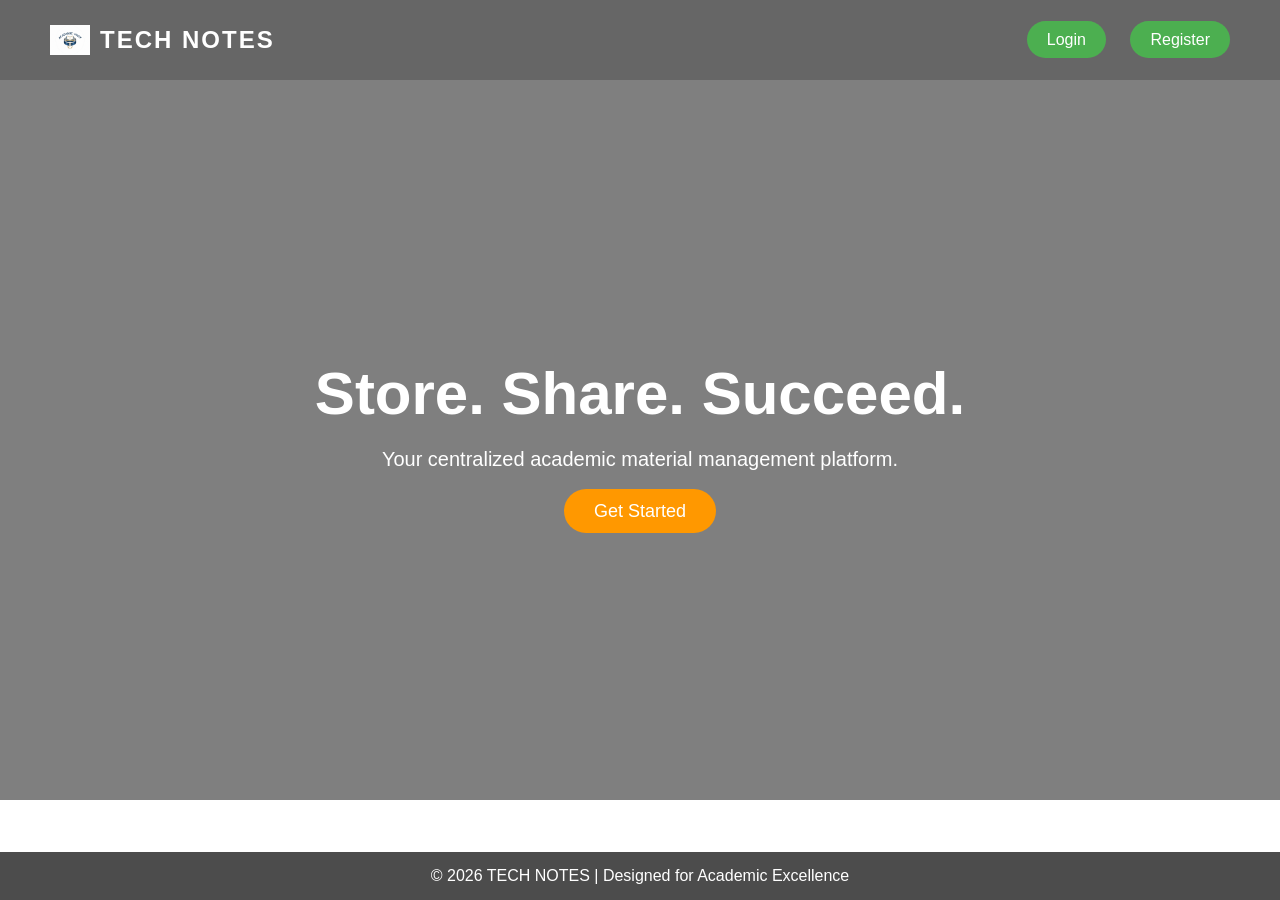
<file: index.html>
<!DOCTYPE html>
<html lang="en">
<head>
<meta charset="UTF-8">
<meta name="viewport" content="width=device-width, initial-scale=1.0">
<title>TEACH NOTES</title>
<link rel="stylesheet" href="css/style.css">
</head>
<body>

<header class="navbar">
    <div class="logo">
    <img src="assets/logo.png" alt="TECH NOTES Logo">
    <span>TECH NOTES</span>
</div>
    <div class="nav-buttons">
        <a href="login.html" class="btn">Login</a>
        <a href="register.html" class="btn">Register</a>
    </div>
</header>

<section class="hero">
    <div class="hero-content">
        <h1>Store. Share. Succeed.</h1>
        <p>Your centralized academic material management platform.</p>
        <a href="login.html" class="hero-btn">Get Started</a>
    </div>
</section>

<footer>
    © 2026 TECH NOTES | Designed for Academic Excellence
</footer>

</body>
</html>
</file>
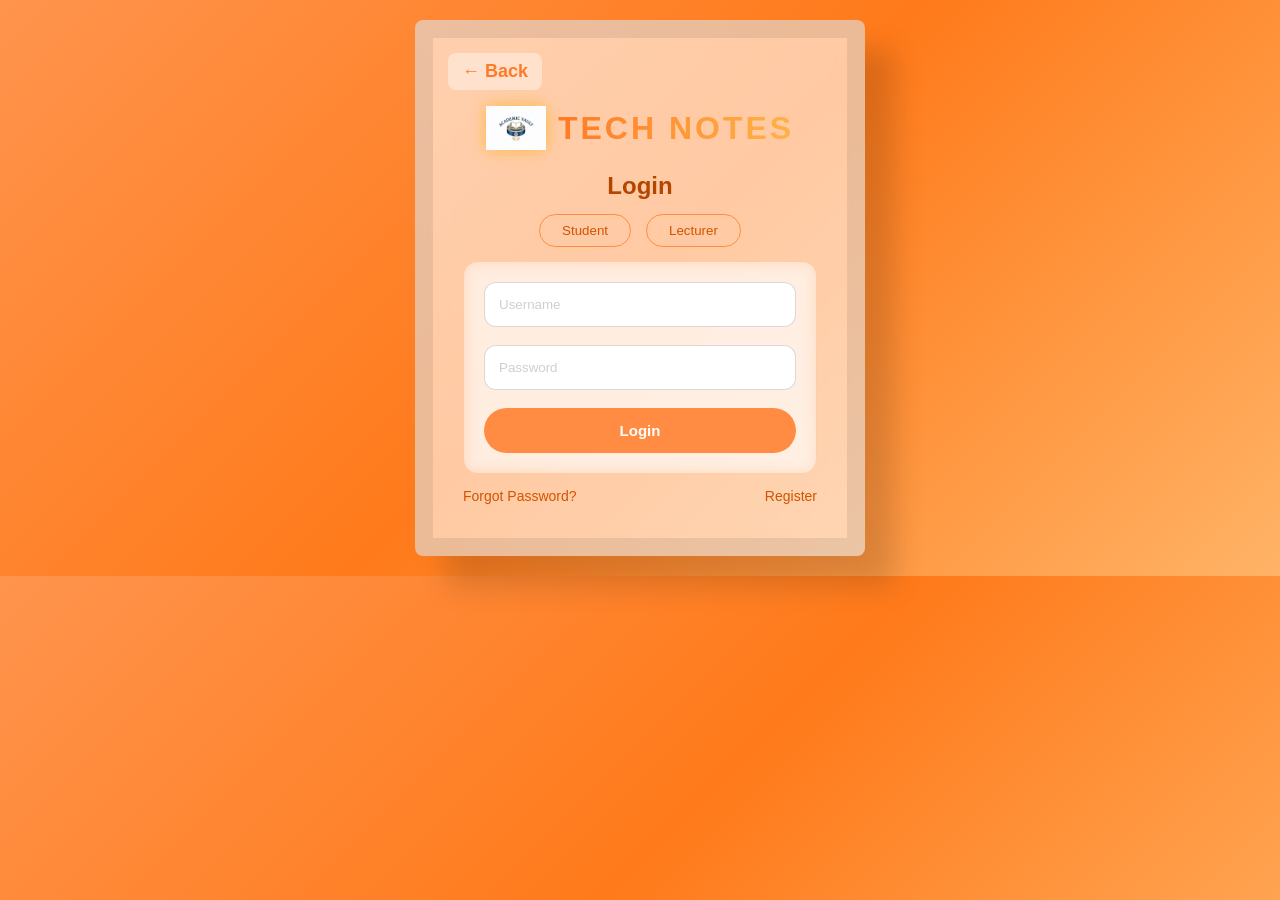
<file: lecturer.html>
<!DOCTYPE html>
<html lang="en">
<head>
<meta charset="UTF-8">
<meta name="viewport" content="width=device-width, initial-scale=1.0">
<title>Lecturer Dashboard</title>
<link rel="stylesheet" href="css/dashboard.css">
</head>
<body>

<div class="dashboard">

    <!-- Sidebar -->
    <div class="sidebar" id="sidebar">
        <div class="logo-auth">
    <img src="assets/logo.png" alt="Logo">
    <h2>TEACH NOTES</h2>
</div>
        <ul>
            <li onclick="showSection('profile')">Profile</li>
            <li onclick="showSection('upload')">Upload</li>
            <li onclick="showSection('library')">Library</li>
            <li onclick="logout()">Logout</li>
        </ul>
    </div>

    <!-- Main Content -->
    <div class="main">

        <!-- Topbar -->
        <div class="topbar">
            <button onclick="toggleSidebar()">☰</button>
            <div>
                <button onclick="toggleMode()">🌙</button>
            </div>
        </div>

        <!-- PROFILE -->
        <div id="profile" class="section">
            <h2>Profile</h2>
            <p><strong>Username:</strong> <span id="profileName"></span></p>
            <p><strong>No. of Uploads:</strong> <span id="uploadCount"></span></p>
        </div>

        <!-- UPLOAD -->
        <div id="upload" class="section hidden">
            <h2>Upload Material</h2>
	<div class="row">
    <select id="year">
        <option value="">Select Year</option>
        <option value="1">1</option>
        <option value="2">2</option>
        <option value="3">3</option>
        <option value="4">4</option>
    </select>

    <select id="sem">
        <option value="">Select Semester</option>
        <option value="1">Semester 1</option>
        <option value="2">Semester 2</option>
    </select>
</div>
            <select id="branch">
    <option value="">Select Branch</option>
    <option value="CSE">CSE</option>
    <option value="ECE">ECE</option>
    <option value="CAI">CAI</option>
    <option value="CSD">CSD</option>
    <option value="CSM">CSM</option>
    <option value="IT">IT</option>
    <option value="CIVIL">CIVIL</option>
    <option value="MECH">MECH</option>
	</select>
            <input type="text" id="title" placeholder="Title">
            <input type="file" id="pdfFile" accept="application/pdf">
            <button onclick="addMaterial()">Add Material</button>
            <p id="uploadMsg"></p>
        </div>

        <!-- LIBRARY -->
        <div id="library" class="section hidden">
            <h2>Library</h2>

            <input type="text" id="search" placeholder="Search..." onkeyup="renderTable()">

            <select id="sort" onchange="renderTable()">
                <option value="">Sort By</option>
                <option value="year">Year</option>
                <option value="branch">Branch</option>
                <option value="date">Date</option>
                <option value="az">A-Z</option>
            </select>

            <table>
                <thead>
                    <tr>
                        <th>Title</th>
                        <th>Year</th>
                        <th>Sem</th>
                        <th>Branch</th>
                        <th>Date</th>
                        <th>View</th>
                        <th>Delete</th>
                    </tr>
                </thead>
                <tbody id="tableBody"></tbody>
            </table>
        </div>

    </div>
</div>
<!-- PDF VIEW MODAL -->
<div id="pdfModal" class="pdf-modal hidden">
    <div class="pdf-content">
        <span class="close-btn" onclick="closePDF()">✖</span>
        <iframe id="pdfFrame"></iframe>
    </div>
</div>
<script src="js/lecturer.js"></script>

</body>
</html>
</file>
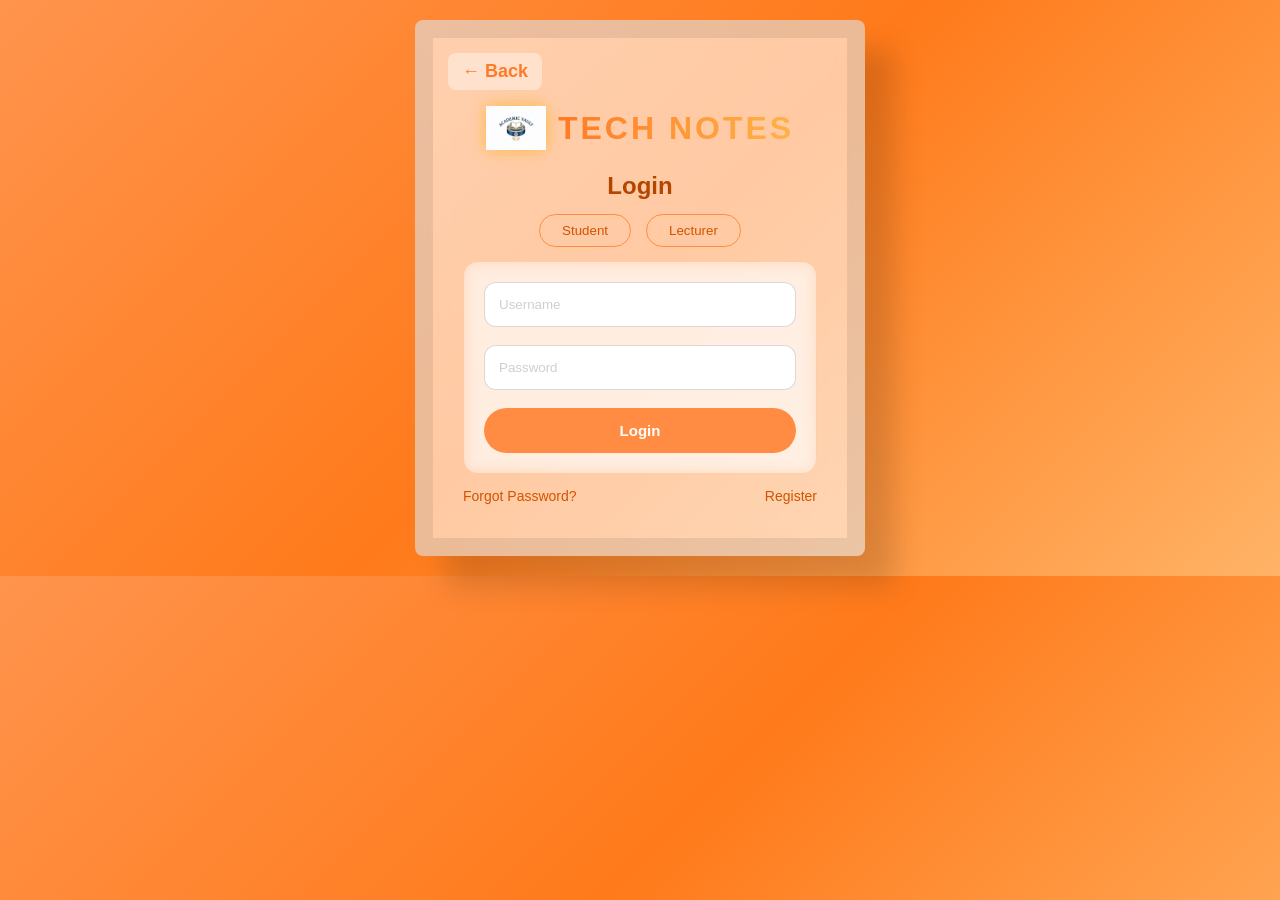
<file: login.html>
<!DOCTYPE html>
<html lang="en">
<head>
<meta charset="UTF-8">
<meta name="viewport" content="width=device-width, initial-scale=1.0">
<title>Login - Academic Vault</title>
<link rel="stylesheet" href="css/auth.css">
</head>
<body>
<div class="container">
<a href="index.html" class="back-arrow">← Back</a>
<div class="logo-auth">
    <img src="assets/logo.png" alt="Logo">
    <h2>TECH NOTES</h2>
</div>
    <h2 id="loginTitle">Login</h2>

  <div class="role-select">
        <button onclick="selectLoginRole('student')">Student</button>
        <button onclick="selectLoginRole('lecturer')">Lecturer</button>
    </div>

    <form id="loginForm">
        <input type="text" id="loginUsername" placeholder="Username" required>
        <input type="password" id="loginPassword" placeholder="Password" required>
        <button type="submit" class="main-btn">Login</button>
    </form>

    <div class="bottom-links">
        <a href="#" onclick="forgotPassword()">Forgot Password?</a>
        <a href="register.html">Register</a>
    </div>

    <div id="loginMessage"></div>
</div>

<script src="js/script.js"></script>
</body>
</html>
</file>
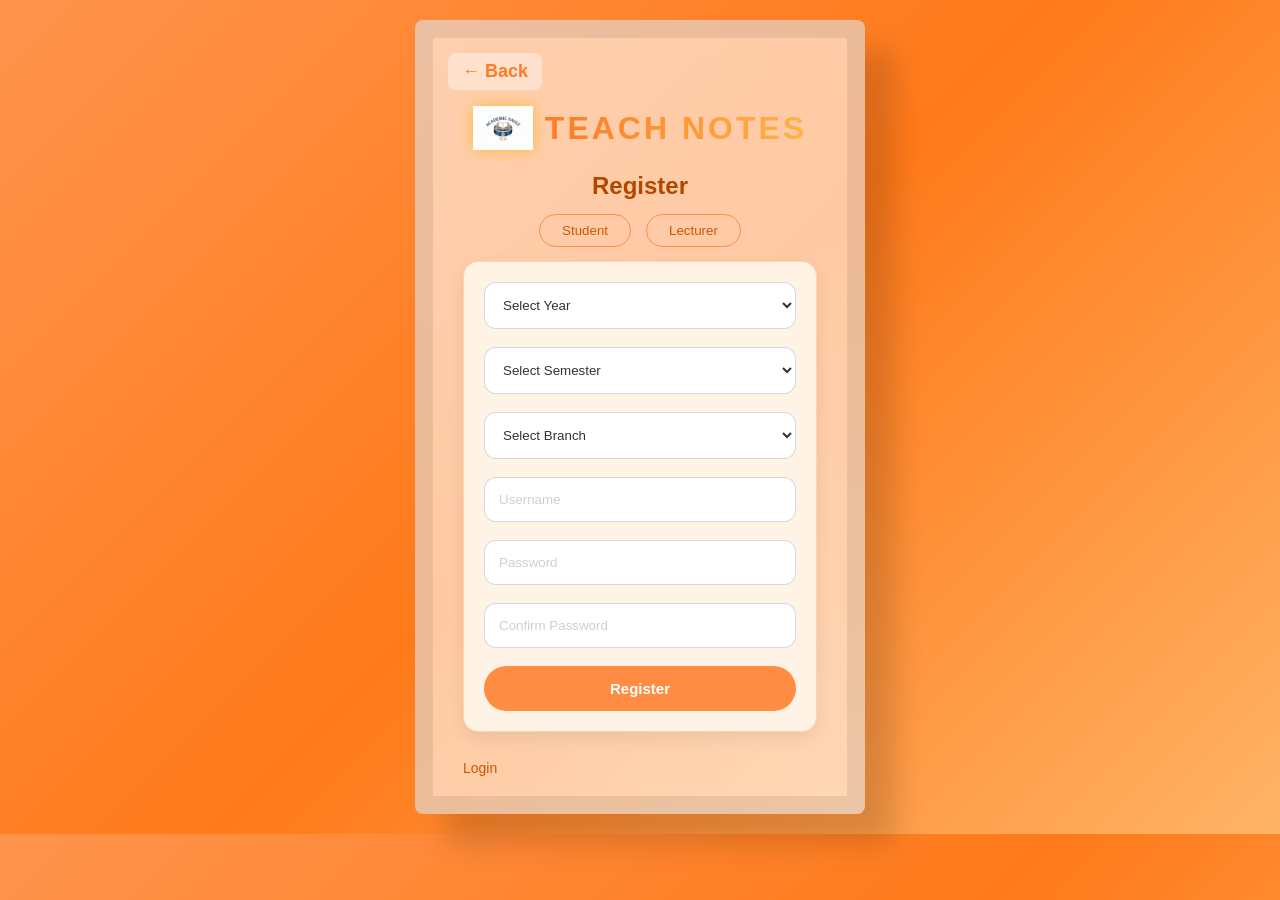
<file: register.html>
<!DOCTYPE html>
<html lang="en">
<head>
<meta charset="UTF-8">
<meta name="viewport" content="width=device-width, initial-scale=1.0">
<title>Register - Academic Vault</title>
<link rel="stylesheet" href="css/auth.css">
</head>
<body>

<div class="container">
<a href="index.html" class="back-arrow">← Back</a>
<div class="logo-auth">
    <img src="assets/logo.png" alt="Logo">
    <h2>TEACH NOTES</h2>
</div>
    <h2>Register</h2>
    <div class="role-select">
        <button onclick="selectRole('student')">Student</button>
        <button onclick="selectRole('lecturer')">Lecturer</button>
    </div>

    <form id="registerForm">

        <div id="studentFields" class="student-fields">
            <select id="year">
                <option value="">Select Year</option>
                <option>1</option>
                <option>2</option>
                <option>3</option>
                <option>4</option>
            </select>

            <select id="sem">
                <option value="">Select Semester</option>
                <option>1</option>
                <option>2</option>
            </select>

            <select id="branch">
                <option value="">Select Branch</option>
                <option>CSE</option>
                <option>ECE</option>
                <option>EEE</option>
                <option>MECH</option>
                <option>CIVIL</option>
                <option>IT</option>
	        <option>CAI</option>
    		<option>CSD</option>
    		<option>CSM</option>
            </select>
        </div>

        <input type="text" id="username" placeholder="Username" required>
        <input type="password" id="password" placeholder="Password" required>
        <input type="password" id="confirmPassword" placeholder="Confirm Password" required>

        <button type="submit" class="main-btn">Register</button>
    </form>

    <div id="message"></div>

    <div class="bottom-links">
        <a href="login.html">Login</a>
    </div>
</div>

<script src="js/script.js"></script>
</body>
</html>
</file>
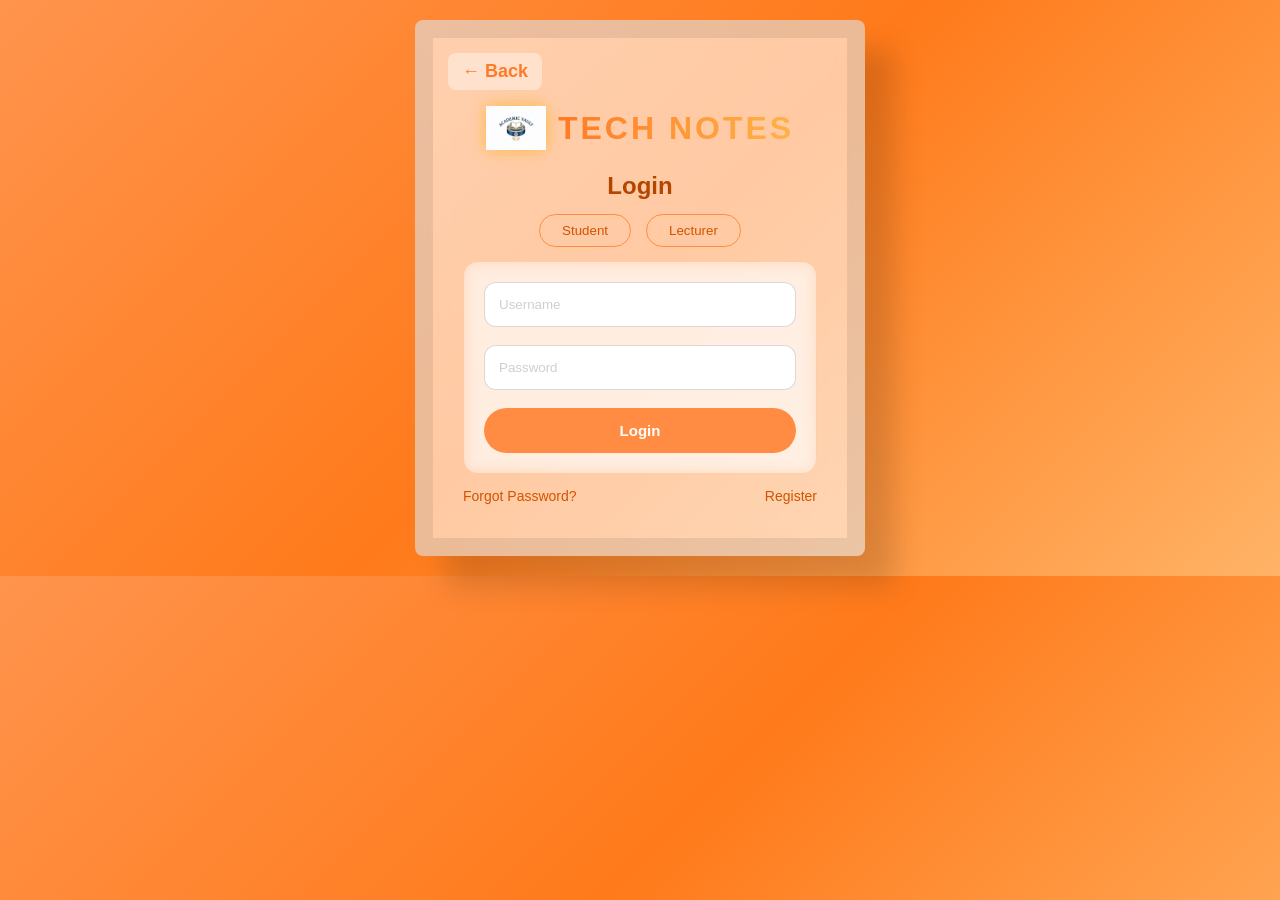
<file: student.html>
<!DOCTYPE html>
<html lang="en">
<head>
<meta charset="UTF-8">
<meta name="viewport" content="width=device-width, initial-scale=1.0">
<title>Student Dashboard - Academic Vault</title>
<link rel="stylesheet" href="css/dashboard.css">
</head>

<body>

<div class="dashboard">

    <!-- ================= SIDEBAR ================= -->
    <div class="sidebar" id="sidebar">
	<div class="sidebar" id="sidebar">
        <div class="logo-auth">
    <img src="assets/logo.png" alt="Logo">
        <h2> TECH NOTES <h2>
</div>
</div>
        <ul>
            <li onclick="showSection('profile')">Profile</li>
            <li onclick="showSection('materials')">Materials</li>
            <li onclick="logout()">Logout</li>
        </ul>

    </div>


    <!-- ================= MAIN CONTENT ================= -->
    <div class="main">

        <!-- ===== TOPBAR ===== -->
        <div class="topbar">
            <button onclick="toggleSidebar()">☰</button>
            <button onclick="toggleMode()">🌙</button>
        </div>


        <!-- ================= PROFILE SECTION ================= -->
        <div id="profile" class="section">

            <h2>Profile</h2>

            <p><strong>Username:</strong> 
                <span id="profileName"></span>
            </p>

            <p><strong>Branch:</strong> 
                <span id="profileBranch"></span>
            </p>

            <p><strong>Year:</strong> 
                <span id="profileYear"></span>
            </p>

            <p><strong>Semester:</strong> 
                <span id="profileSem"></span>
            </p>

        </div>


        <!-- ================= MATERIALS SECTION ================= -->
        <div id="materials" class="section hidden">

            <h2>Available Materials</h2>

            <!-- SEARCH -->
            <input 
                type="text" 
                id="search" 
                placeholder="Search materials..."
            >

            <!-- SORT -->
            <select id="sort">
                <option value="">Sort By</option>
                <option value="year">Year</option>
                <option value="branch">Branch</option>
                <option value="az">A-Z</option>
            </select>

            <!-- TABLE -->
            <table>

                <thead>
                    <tr>
                        <th>Title</th>
                        <th>Year</th>
                        <th>Sem</th>
                        <th>Branch</th>
                        <th>View</th>
                    </tr>
                </thead>

                <tbody id="tableBody">
                    <!-- JS will insert rows here -->
                </tbody>

            </table>

        </div>

    </div>
</div>

<script src="js/student.js"></script>

</body>
</html>
</file>
<file: css/style.css>
*{
    margin:0;
    padding:0;
    box-sizing:border-box;
    font-family: 'Segoe UI', sans-serif;
}

body{
    background: url('https://images.unsplash.com/photo-1521587760476-6c12a4b040da') no-repeat center center/cover;
    height:100vh;
    color:white;
}

/* NAVBAR */
.navbar{
    display:flex;
    justify-content:space-between;
    align-items:center;
    padding:20px 50px;
    background:rgba(0,0,0,0.6);
    backdrop-filter: blur(8px);
}

.logo{
    font-size:28px;
    font-weight:bold;
    letter-spacing:2px;
}

.nav-buttons a{
    margin-left:20px;
    text-decoration:none;
}

.btn{
    background:#4CAF50;
    padding:10px 20px;
    border-radius:25px;
    color:white;
    transition:0.3s;
}

.btn:hover{
    background:#45a049;
}

.btn-outline{
    border:2px solid white;
    padding:8px 18px;
    border-radius:25px;
    color:white;
    transition:0.3s;
}

.btn-outline:hover{
    background:white;
    color:black;
}

/* HERO */
.hero{
    display:flex;
    justify-content:center;
    align-items:center;
    height:80vh;
    text-align:center;
    background:rgba(0,0,0,0.5);
}

.hero-content h1{
    font-size:60px;
    margin-bottom:20px;
}

.hero-content p{
    font-size:20px;
    margin-bottom:30px;
}

.hero-btn{
    background:#ff9800;
    padding:12px 30px;
    border-radius:30px;
    text-decoration:none;
    color:white;
    font-size:18px;
    transition:0.3s;
}

.hero-btn:hover{
    background:#e68900;
}

/* FOOTER */
footer{
    text-align:center;
    padding:15px;
    background:rgba(0,0,0,0.7);
    position:absolute;
    bottom:0;
    width:100%;
}
.logo{
    display:flex;
    align-items:center;
    gap:10px;
    font-size:24px;
    font-weight:bold;
}

.logo img{
    width:40px;
    height:40px;
    object-fit:contain;
}
</file>
<file: css/dashboard.css>
/* ===== RESET ===== */
*{
    margin:0;
    padding:0px 0px 0px 0px;
    box-sizing:border-box;
    font-family:'Segoe UI',sans-serif;
}

/* ===== BODY ===== */
body{
    background:#fff7f0;   /* soft light orange */
}

/* ===== LAYOUT ===== */
.dashboard{
    display:flex;
    min-height:100vh;
}

/* ===== SIDEBAR ===== */
.sidebar{
    width:240px;
    background:linear-gradient(180deg,#ff914d,#ff7a1a);
    color:white;
    padding:25px 15px;
    transition:0.3s;
}

.sidebar h2{
    text-align:center;
    margin-bottom:30px;
    font-size:20px;
    letter-spacing:1px;
}

.sidebar ul{
    list-style:none;
}

.sidebar li{
    padding:12px 15px;
    margin-bottom:10px;
    border-radius:8px;
    cursor:pointer;
    transition:0.3s;
}

.sidebar li:hover{
    background:rgba(255,255,255,0.2);
}

/* Collapse */
.sidebar.collapsed{
    width:0;
    padding:0;
    overflow:hidden;
}

.sidebar.collapsed h2{
    display:none;
}

/* ===== MAIN ===== */
.main{
    flex:1;
    padding:30px;
    background:#fffaf5;
    transition:0.3s ease;
}

/* ===== TOPBAR ===== */
.topbar{
    display:flex;
    justify-content:space-between;
    align-items:center;
    margin-bottom:25px;
}

.topbar button{
    background:#ff7a1a;
    color:white;
    border:none;
    padding:8px 14px;
    border-radius:6px;
    cursor:pointer;
    transition:0.3s;
}

.topbar button:hover{
    background:#e56700;
}
body.dark{
    background:#2c2f33;
    color:#e4e6eb;
}

body.dark .topbar{
    background:#3a3f44;
    color:#ffffff;
}

body.dark .sidebar{
    background:#35393e;
}

body.dark .sidebar a{
    color:#e4e6eb;
}

body.dark .sidebar a:hover{
    background:#40444b;
}

body.dark button{
    background:#555;
    color:white;
}

body.dark input{
    background:#444;
    color:white;
    border:1px solid #666;
}

/* ===== SECTION CARD ===== */
.section{
    background:white;
    padding:25px;
    border-radius:14px;
    box-shadow:0 6px 18px rgba(255,122,26,0.15);
    margin-bottom:20px;
}

/* ===== FORM ELEMENTS ===== */
.section input,
.section select{
    width:100%;
    padding:12px;
    margin-bottom:15px;
    border-radius:8px;
    border:1px solid #ffd9c2;
    transition:0.3s;
}

.section input:focus,
.section select:focus{
    border-color:#ff7a1a;
    outline:none;
    box-shadow:0 0 0 2px rgba(255,122,26,0.2);
}

/* ===== BUTTON ===== */
.section button{
    width:100%;
    padding:12px;
    background:linear-gradient(45deg,#ff914d,#ff7a1a);
    color:white;
    border:none;
    border-radius:8px;
    font-weight:600;
    transition:0.3s;
}

.section button:hover{
    background:linear-gradient(45deg,#ff7a1a,#e56700);
    transform:translateY(-2px);
}

/* ===== ROW ===== */
.row{
    display:flex;
    gap:15px;
}

/* ===== TABLE ===== */
table{
    width:100%;
    border-collapse:collapse;
    margin-top:20px;
    border-radius:14px;
    overflow:hidden;
    box-shadow:0 6px 20px rgba(255,122,26,0.15);
}

th{
    background:linear-gradient(45deg,#ff914d,#ff7a1a);
    color:white;
    padding:14px;
    text-align:center;
}

td{
    padding:12px;
    text-align:center;
    border-bottom:1px solid #ffe5d6;
}

tr:nth-child(even){
    background:#fff3eb;
}

tr:hover{
    background:#ffe0cc;
    transition:0.3s;
}

/* ===== TABLE BUTTONS ===== */
.view-btn{
    background:#ff914d;
    color:white;
    border:none;
    padding:6px 14px;
    border-radius:6px;
    cursor:pointer;
    transition:0.3s;
}

.view-btn:hover{
    background:#e56700;
}

.delete-btn{
    background:#ff4d4d;
    color:white;
    border:none;
    padding:6px 14px;
    border-radius:6px;
    cursor:pointer;
    transition:0.3s;
}

.delete-btn:hover{
    background:#cc0000;
}

/* ===== HIDDEN ===== */
.hidden{
    display:none;
}

.logo-auth{
    display:flex;
    align-items:center;
    justify-content:center;
    gap:12px;
}
.logo-auth img{
    width:60px;
    height:60px;
    object-fit:contain;
    filter:drop-shadow(0 0 8px rgba(255, 170, 0, 0.6));
}
.logo-auth h2{
    font-size:22px;
    line-height:1.2;
    margin:0;
}
</file>
<file: css/auth.css>
/* ================= RESET ================= */
*{
    margin:0;
    padding:0;
    box-sizing:border-box;
}

body{
    min-height:0vh;
    display:flex;
    justify-content:center;
    align-items:flex-start;   /* 🔥 CHANGE THIS */
    padding:20px 20px 20px 20px;           /* 🔥 ADD THIS */
    font-family:'Segoe UI', sans-serif;
    background: linear-gradient(135deg,#ff944d,#ff7a1a,#ffb366);
}
/* ================= CONTAINER CARD ================= */
.container{ 
	width:100%;
	max-width:450px;
	min-height: 50vh;
	padding:60px 30px 20px 30px; 
	border-radius:8px; 
	position:relative; 
	background:rgba(255,255,255,0.6); 
	backdrop-filter:blur(15px); 
	border:18px solid rgba(0,0,0,0.08); 
	box-shadow:30px 30px 30px rgba(0,0,0,0.15); 
	display:flex; flex-direction:column; 
	align-items:center; 
	gap:14px; 
	text-align:center; 
	color:#333; 
	overflow: visible;
	box-sizing:center;
}
/* ================= FORM ================= */
form{
    width:100%;
    display:flex;
    flex-direction:column;
    gap:18px;
}
#loginForm{
    width:100%;
    padding:20px;
    border-radius:15px;

    background:rgba(255, 255, 255, 0.15);
    border:1px solid rgba(255, 140, 66, 0.25);

    backdrop-filter:blur(8px);
}
#registerForm{
    width:100%;
    padding:20px;
    border-radius:15px;

    background:#fff3e6;   /* soft peach */
    border:1px solid #ffd2b3;

    box-shadow:0 6px 18px rgba(0,0,0,0.08);
}

/* ================= BACK BUTTON ================= */
.back-btn{
    position:absolute !important;
    top:15px;
    left:15px;

    font-size:14px;
    font-weight:600;
    color:#ff7a26;
    text-decoration:none;

    padding:6px 10px;
    border-radius:8px;

    transition:0.3s ease;
}

.back-btn:hover{
    text-decoration:underline;
}
.back-arrow{
    position: absolute !important;
    top: 15px !important;
    left: 15px !important;

    font-size: 18px;
    font-weight: 600;
    color: #ff7a26;     /* matches orange theme */
    text-decoration: none;
    gap:12px;
    padding:8px 14px 8px 14px;
    border-radius: 8px;

    background: rgba(255,255,255,0.4);
    transition: 0.3s ease;
    z-index: 10;
}

.back-arrow:hover{
    background: rgba(255,255,255,0.7);
}

/* ================= LOGO SECTION ================= */
.logo-auth{
    display:flex;
    align-items:center;
    justify-content:center;
    gap:12px;
}

.logo-auth img{
    width:60px;
    height:60px;
    object-fit:contain;
    filter:drop-shadow(0 0 8px rgba(255, 170, 0, 0.6));
}

.logo-auth h2{
    font-size:32px;
    font-weight:900;
    letter-spacing:3px;

    background:linear-gradient(90deg,#ff7a26,#ffb347);
    -webkit-background-clip:text;
    -webkit-text-fill-color:transparent;
}

/* ================= PAGE TITLE ================= */
.container > h2{
    font-size:24px;
    font-weight:700;
    color:#b34700;   /* deep orange-brown */
}

/* ================= ROLE BUTTONS ================= */
.role-select{
    display:flex;
    gap:15px;
    justify-content:center;
}

.role-select button{
    padding:8px 22px;
    border-radius:25px;
    border:1px solid #ff8c42;
    background:transparent;
    color:#d35400;
    font-weight:500;
    cursor:pointer;
    transition:0.3s ease;
}

.role-select button:hover{
    background:#ff8c42;
    color:white;
}
/* ================= INPUT FIELDS ================= */
input, select{
    width:100%;
    padding:14px;
    border-radius:12px;
    border:1px solid rgba(0,0,0,0.15);
    background:white;
    color:#333;
    outline:none;
    transition:0.3s;
}

input:focus, select:focus{
    border-color:#ff8c42;
}
input::placeholder{
    color:#cfcfcf;
}

/* ================= MAIN BUTTON ================= */
.main-btn{
    width:100%;
    padding:14px;
    border:none;
    border-radius:30px;

    background:#ff8c42;
    color:white;
    font-weight:600;
    font-size:15px;

    cursor:pointer;
    transition:0.3s;
}

.main-btn:hover{
    background:#ff7a26;
}

/* ================= BOTTOM LINKS ================= */
.bottom-links{
    width:100%;
    display:flex;
    justify-content:space-between;
    font-size:14px;
}

.bottom-links a{
    color:#d35400;   /* deep orange */
    text-decoration:none;
    font-weight:500;
    transition:0.3s;
}

.bottom-links a:hover{
    color:#ff7a26;
    text-decoration:underline;
}
/* ================= MESSAGE TEXT ================= */
#message, #loginMessage{
    font-weight:bold;
    color:#00ffcc;
}

/* ================= RESPONSIVE ================= */
@media (max-width:450px){
    .container{
        margin:20px;
        padding:30px 20px;
    }

    .logo-auth img{
        width:50px;
        height:50px;
    }

    .logo-auth h2{
        font-size:20px;
    }
}
.hidden{
    display:none !important;
}
.student-fields{
    width:100%;
    display:flex;
    flex-direction:column;
    gap:18px;     /* THIS creates space between year, sem, branch */
}
</file>
